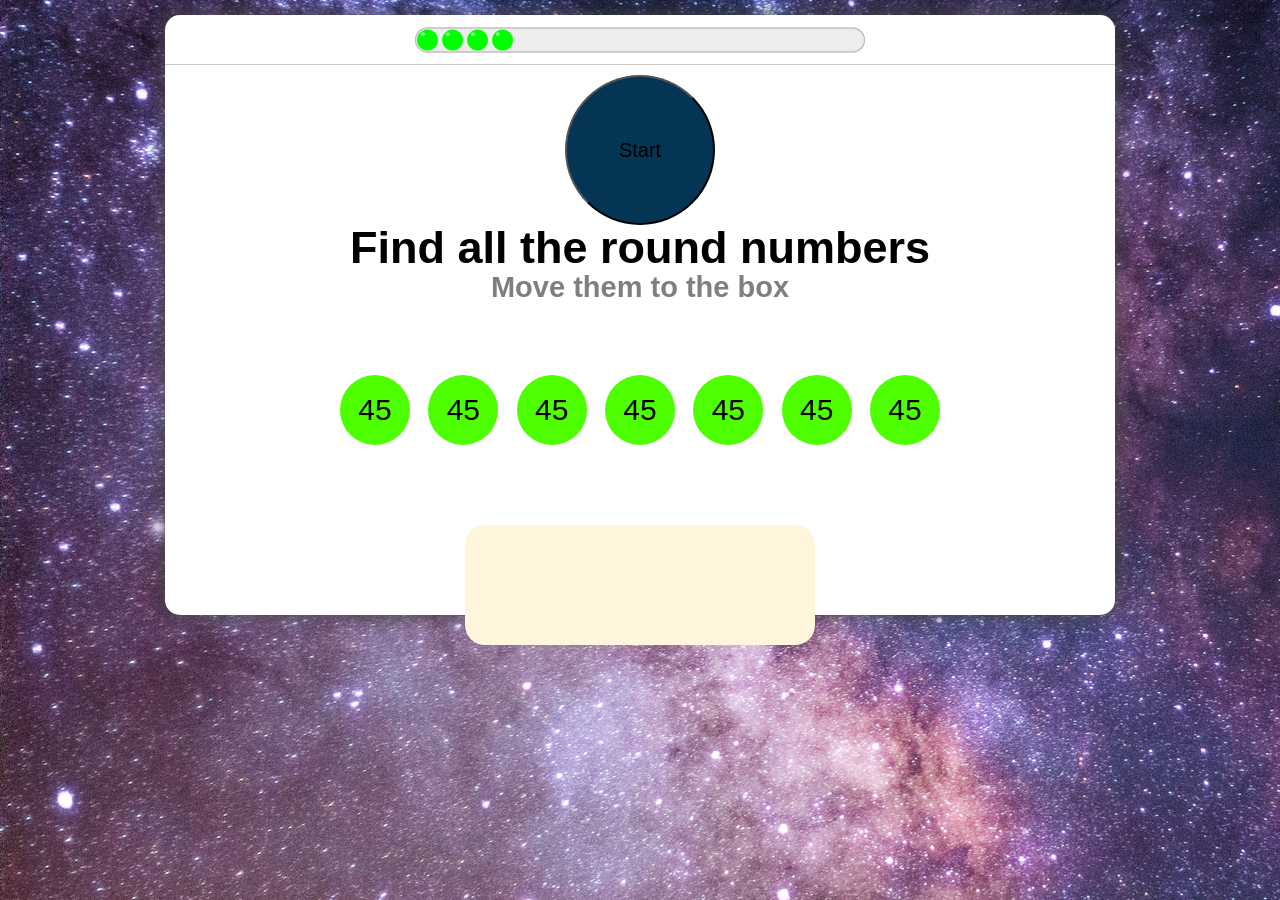
<file: index.html>
<!DOCTYPE html>
<html lang="en">
<head>
    <meta charset="UTF-8">
    <meta name="viewport" content="width=device-width, initial-scale=1.0">
    <link href="https://fonts.googleapis.com/css2?family=Lato:wght@300&display=swap" rel="stylesheet">
    <link rel="stylesheet" href="style.css">
    <title>Document</title>
</head>
<body>
    <div id="game-screen">
        <div id="nav-bar">
            <div id="score-bar">
                <div class="score-ball-wrapper f-left">
                    <img src="./img/score-ball.png">
                </div>
                <div class="score-ball-wrapper f-left">
                    <img src="./img/score-ball.png">
                </div>
                <div class="score-ball-wrapper f-left">
                    <img src="./img/score-ball.png">
                </div>
                <div class="score-ball-wrapper f-left">
                    <img src="./img/score-ball.png">
                </div>
            </div>
        </div>
        <div id="play-screen">
            <button id = "start-btn">Start</button>
            <h1>Find all the round numbers</h1>
            <h2>Move them to the box</h2>
            <div id="numbers-row">
                <div class="number-wrapper">
                    <span id="number-1" class="number" draggable="true">45</span>
                </div>
                <div class="number-wrapper">
                    <span id="number-2" class="number" draggable="true">45</span>
                </div>   
                <div class="number-wrapper">
                    <span id="number-3" class="number" draggable="true">45</span>
                </div>   
                <div class="number-wrapper">
                    <span id="number-4" class="number" draggable="true">45</span>
                </div>   
                <div class="number-wrapper">
                    <span id="number-5" class="number" draggable="true">45</span>
                </div>   
                <div class="number-wrapper">
                    <span id="number-6" class="number" draggable="true">45</span>
                </div>   
                <div class="number-wrapper">
                    <span id="number-7" class="number" draggable="true">45</span>
                </div>                 
            </div>
            <div id="plate">
                <div id="plate-wrapper">
                    <div class="number-slot" id="number-slot-1"></div>
                    <div class="number-slot" id="number-slot-2"></div>
                    <div class="number-slot" id="number-slot-3"></div>
                </div>
            </div>
        </div>
    </div>
    <script src="./game.js"></script>
</body>
</html>
</file>
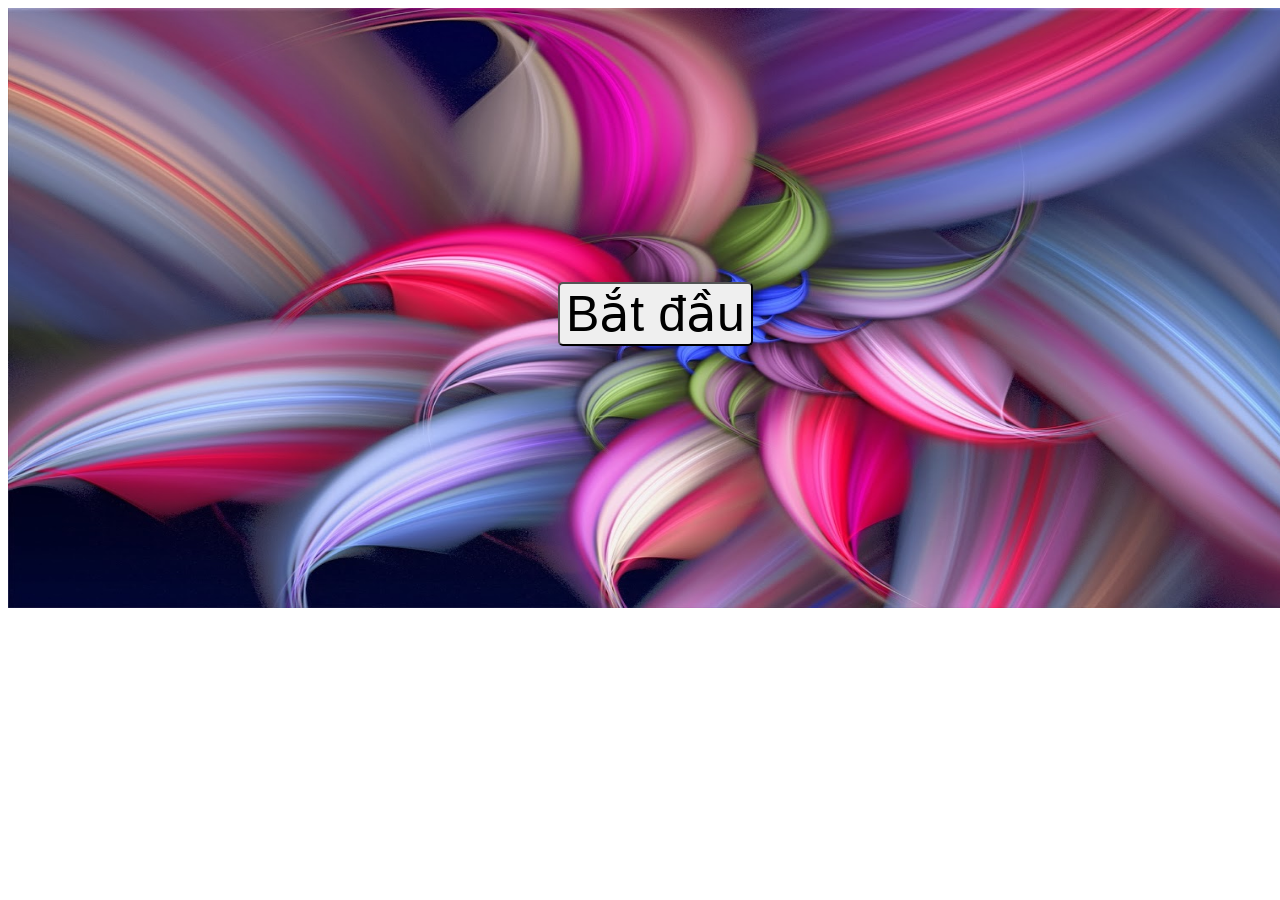
<file: index_game3.html>
<!DOCTYPE html>
<html lang="en">
<head>
    <meta charset="UTF-8">
    <meta name="viewport" content="width=device-width, initial-scale=1.0">
    <title>Document</title>
    <link rel="stylesheet" href="style_game3.css" type="text/css">
</head>
<body id="body">
    
<div id="start-scr">
    <img id="start-img" src="images_game_3/startingScr.jpg" width="1350" height="600">
    <button id="start-btn"> Bắt đầu </button>
</div>

<div id="play-scr">
    <div id="toolbar">
        <button id="back-btn-1">Quay lại</button>
        <img id="score-bar" src="images_game_3/bar_fix.png" width="500" height="50">
        <img id="score-ball-1" class="score-ball" src="images_game_3/score-ball.png" width="50" height="50">
        <img id="score-ball-2" class="score-ball" src="images_game_3/score-ball.png" width="50" height="50">
        <img id="score-ball-3" class="score-ball" src="images_game_3/score-ball.png" width="50" height="50">
        <img id="score-ball-4" class="score-ball" src="images_game_3/score-ball.png" width="50" height="50">
        <button id="language">Tiếng Việt</button>
    </div>

    <div id="instruct"> 
        <button id="music-btn" ><img src="images_game_3/micro.png" width="50" height="50"> </button>
        <h1 id="h1">Hãy viết 1 số tròn chục và 1 số có 1 chữ số</h1>
    </div>

    <div id="main">
        <ul>
            <li><h2 class="math" id="number"> x </h2></li>
            <li><h2 class="math"> = </h2></li>
            <li><input  class="blank" id="blank-1" type="text" name="blank-1" size="35" maxlength="2"></li>
            <li><h2 class="math"> + </h2></li>
            <li><input class="blank" id="blank-2" type="text" name="blank-2" size="35" maxlength="1"></li>
            <br>
            <br>
           
            <li><img src="images_game_3/character.png" width="120" height="150"></li>
        </ul>
        
    </div>
 
    <div>
        <img id="chat-border" src="images_game_3/chatBorder2.png" width="150" height="80">
        <h2 id="inform"> Hãy điền số <br>vào chỗ trống </h2>
    </div>

    <div> 
        <button id="check-btn"> Kiểm tra </button>
    </div>
    
</div>

<div id="ending-scr"> 
    <button id="back-btn-2" href="#" > Quay lại</button>
    <h2 id="ending-text"></h2>
</div>

    <script type="text/javascript" src="script_game3.js"></script>
</body>
</html>
</file>
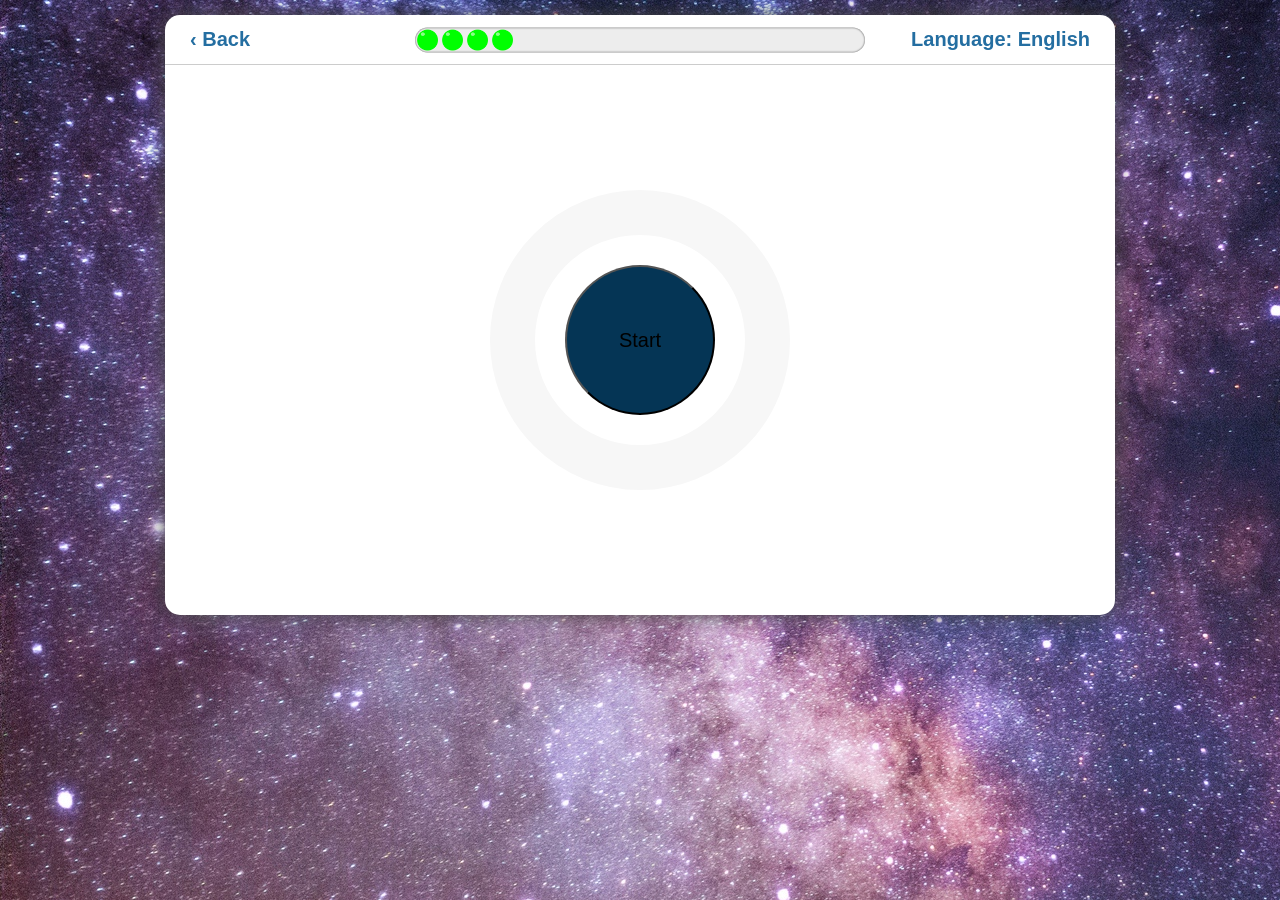
<file: index_game_1.html>
<!DOCTYPE html>
<html lang="en">
<head>
    <meta charset="UTF-8">
    <meta name="viewport" content="width=device-width, initial-scale=1.0">
    <link href="https://fonts.googleapis.com/css2?family=Lato:wght@300&display=swap" rel="stylesheet">
    <link rel="stylesheet" href="style.css">
    <title>Document</title>
</head>
<body>
    <div id="game-screen">
        <div id="nav-bar">
            <a href="#" id="back-btn">&lsaquo; Back</a>
            <div id="score-bar">
                <div class="score-ball-wrapper">
                    <img src="./img/score-ball.png">
                </div>
                <div class="score-ball-wrapper">
                    <img src="./img/score-ball.png">
                </div>
                <div class="score-ball-wrapper">
                    <img src="./img/score-ball.png">
                </div>
                <div class="score-ball-wrapper">
                    <img src="./img/score-ball.png">
                </div>
            </div>
            <a href="#" id="language-btn">Language: English</a>
        </div>
        <div id="play-screen">
            <div id="start-btn-wrapper">
                <button id = "start-btn">Start</button>
            </div>
        </div>
    </div>
    <script src="./game_1.js"></script>
</body>
</html>
</file>
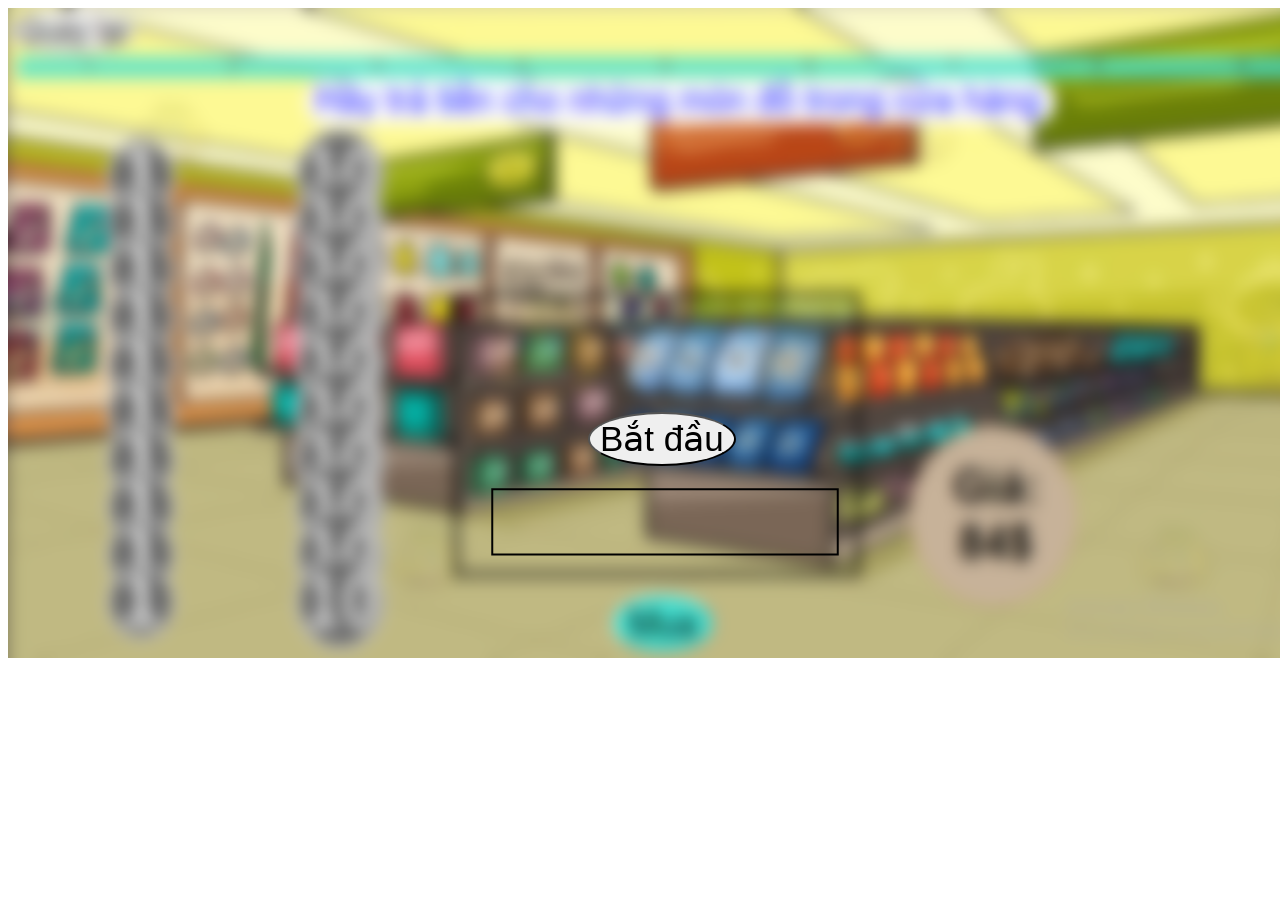
<file: Game_2/index_game_2.html>
<!DOCTYPE html>
<html lang="en">
<head>
    <meta charset="UTF-8">
    <meta name="viewport" content="width=device-width, initial-scale=1.0">
    <title>Document</title>
    <link rel="stylesheet" type="text/css" href="style_game_2.css">
</head>
<body id="body">

<div id="start-scr">
    <img id="start-img" src="images_game_2/start-backgr.png">
    <button id="start-btn"> Bắt đầu </button>
    <div id="loading-bar" ></div>
</div>



<div id="play-scr">

    <div id="tool-bar">
        <button id="back-btn" href="#"> Quay lại</button>
    </div>

    <div id="point-bar">
        <ul>
            <li class="point-section" id="point-section-1">1</li>
            <li class="point-section" id="point-section-2">2</li>
            <li class="point-section" id="point-section-3">3</li>
            <li class="point-section" id="point-section-4">4</li>
            <li class="point-section" id="point-section-5">5</li>
            <li class="point-section" id="point-section-6">6</li>
            <li class="point-section" id="point-section-7">7</li>
            <li class="point-section" id="point-section-8">8</li>
            <li class="point-section" id="point-section-9">9</li>
        </ul>
    </div>

    <div id="instruct"> 
        
        Hãy trả tiền cho những món đồ trong cửa hàng 
    </div>

    <div id="one-coin-col" ondrop="dropInOneDiv(event)" ondragover="allowDrop(event)">
        <img src="images_game_2/one-coin.png" draggable="true" ondragstart="drag(event)" class="one-coin" id="one-coin-1" width="70" height="70">
        <img src="images_game_2/one-coin.png" draggable="true" ondragstart="drag(event)" class="one-coin" id="one-coin-2" width="70" height="70">
        <img src="images_game_2/one-coin.png" draggable="true" ondragstart="drag(event)" class="one-coin" id="one-coin-3" width="70" height="70">
        <img src="images_game_2/one-coin.png" draggable="true" ondragstart="drag(event)" class="one-coin" id="one-coin-4" width="70" height="70">
        <img src="images_game_2/one-coin.png" draggable="true" ondragstart="drag(event)" class="one-coin" id="one-coin-5" width="70" height="70">
        <img src="images_game_2/one-coin.png" draggable="true" ondragstart="drag(event)" class="one-coin" id="one-coin-6" width="70" height="70">
        <img src="images_game_2/one-coin.png" draggable="true" ondragstart="drag(event)" class="one-coin" id="one-coin-7" width="70" height="70">
        <img src="images_game_2/one-coin.png" draggable="true" ondragstart="drag(event)" class="one-coin" id="one-coin-8" width="70" height="70">
        <img src="images_game_2/one-coin.png" draggable="true" ondragstart="drag(event)" class="one-coin" id="one-coin-9" width="70" height="70">
    </div>
    <div id="ten-coin-col" ondrop="dropInTenDiv(event)" ondragover="allowDrop(event)">
        <img src="images_game_2/ten-coin.png" draggable="true" ondragstart="drag(event)" class="ten-coin" id="ten-coin-1" width="90" height="90">
        <img src="images_game_2/ten-coin.png" draggable="true" ondragstart="drag(event)" class="ten-coin" id="ten-coin-2" width="90" height="90">
        <img src="images_game_2/ten-coin.png" draggable="true" ondragstart="drag(event)" class="ten-coin" id="ten-coin-3" width="90" height="90">
        <img src="images_game_2/ten-coin.png" draggable="true" ondragstart="drag(event)" class="ten-coin" id="ten-coin-4" width="90" height="90">
        <img src="images_game_2/ten-coin.png" draggable="true" ondragstart="drag(event)" class="ten-coin" id="ten-coin-5" width="90" height="90">
        <img src="images_game_2/ten-coin.png" draggable="true" ondragstart="drag(event)" class="ten-coin" id="ten-coin-6" width="90" height="90">
        <img src="images_game_2/ten-coin.png" draggable="true" ondragstart="drag(event)" class="ten-coin" id="ten-coin-7" width="90" height="90">
        <img src="images_game_2/ten-coin.png" draggable="true" ondragstart="drag(event)" class="ten-coin" id="ten-coin-8" width="90" height="90">
        <img src="images_game_2/ten-coin.png" draggable="true" ondragstart="drag(event)" class="ten-coin" id="ten-coin-9" width="90" height="90">
    </div>
      
    <div id="tray" ondrop="dropInTray(event)" ondragover="allowDrop(event)"></div>
    <button id="buy-btn"> Mua </button>

    <div>
        <h1  id="price"> Giá : </h1>
    </div>

</div>     

<div id="ending-scr">
    <img id="ending-img" src="images_game_2/start-backgr.png">
    <button id="back-btn-2" href="#"> Quay lại</button>
    <h1 id="ending-message"> </h1>
</div>

<script type="text/javascript" src="script_game_2.js"></script>
</body>
</html>
</file>
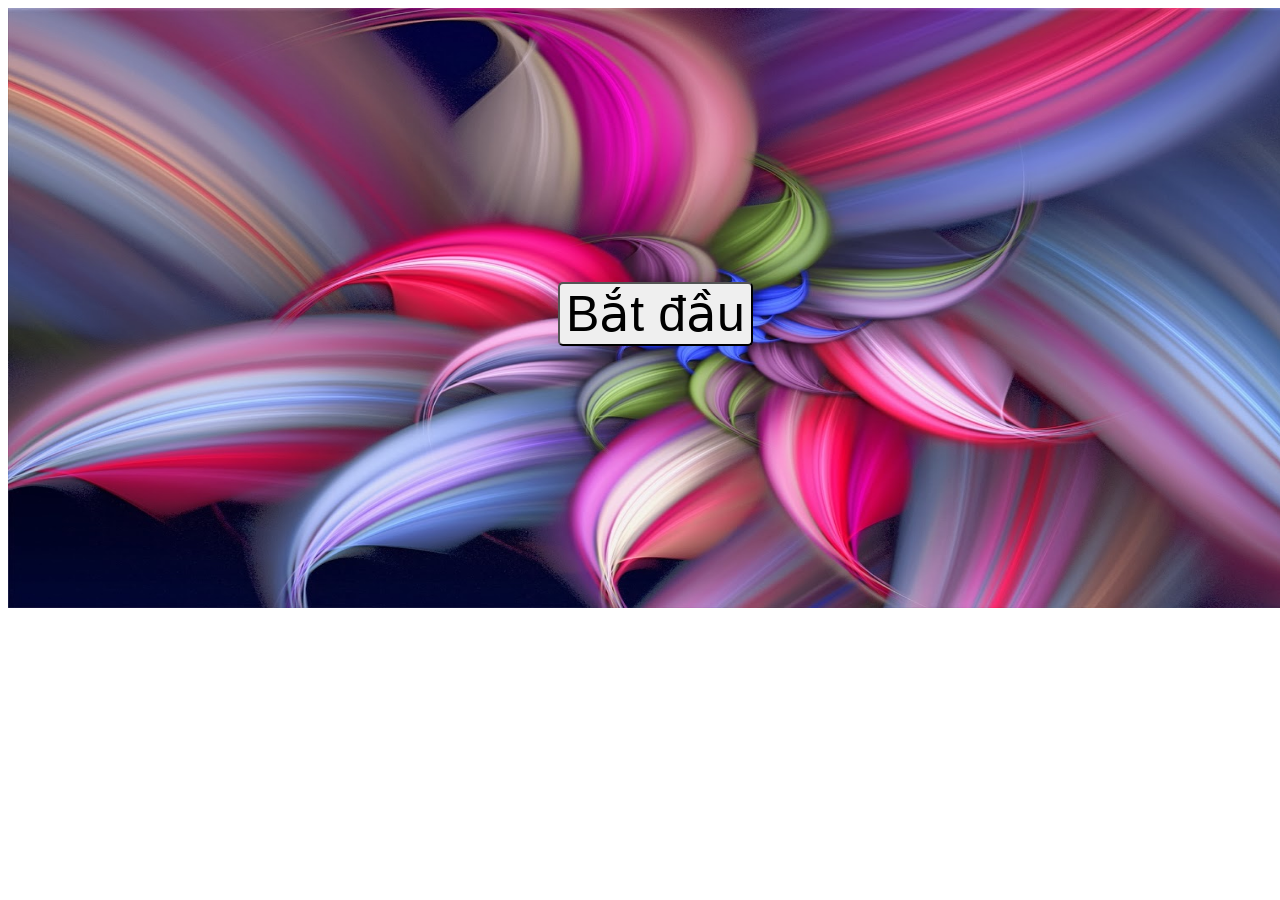
<file: Game_3/index_game_3.html>
<!DOCTYPE html>
<html lang="en">
<head>
    <meta charset="UTF-8">
    <meta name="viewport" content="width=device-width, initial-scale=1.0">
    <title>Document</title>
    <link rel="stylesheet" href="style_game_3.css" type="text/css">
</head>
<body id="body">
    
<div id="start-scr">
    <img id="start-img" src="images_game_3/startingScr.jpg" width="1350" height="600">
    <button id="start-btn"> Bắt đầu </button>
</div>

<div id="play-scr">
    <div id="toolbar">
        <button id="back-btn-1">Quay lại</button>
        <img id="score-bar" src="images_game_3/bar_fix.png" width="500" height="50">
        <img id="score-ball-1" class="score-ball" src="images_game_3/score-ball.png" width="50" height="50">
        <img id="score-ball-2" class="score-ball" src="images_game_3/score-ball.png" width="50" height="50">
        <img id="score-ball-3" class="score-ball" src="images_game_3/score-ball.png" width="50" height="50">
        <img id="score-ball-4" class="score-ball" src="images_game_3/score-ball.png" width="50" height="50">
        <button id="language">Tiếng Việt</button>
    </div>

    <div id="instruct"> 
        <button id="music-btn" ><img src="images_game_3/micro.png" width="50" height="50"> </button>
        <h1 id="h1">Hãy viết 1 số tròn chục và 1 số có 1 chữ số</h1>
    </div>

    <div id="main">
        <ul>
            <li><h2 class="math" id="number"> x </h2></li>
            <li><h2 class="math"> = </h2></li>
            <li><input  class="blank" id="blank-1" type="text" name="blank-1" size="35" maxlength="2"></li>
            <li><h2 class="math"> + </h2></li>
            <li><input class="blank" id="blank-2" type="text" name="blank-2" size="35" maxlength="1"></li>
            <br>
            <br>
           
            <li><img src="images_game_3/character.png" width="120" height="150"></li>
        </ul>
        
    </div>
 
    <div>
        <img id="chat-border" src="images_game_3/chatBorder2.png" width="150" height="80">
        <h2 id="inform"> Hãy điền số <br>vào chỗ trống </h2>
    </div>

    <div> 
        <button id="check-btn"> Kiểm tra </button>
    </div>
    
</div>

<div id="ending-scr"> 
    <button id="back-btn-2" href="#" > Quay lại</button>
    <h2 id="ending-text"></h2>
</div>

    <script type="text/javascript" src="script_game_3.js"></script>
</body>
</html>
</file>
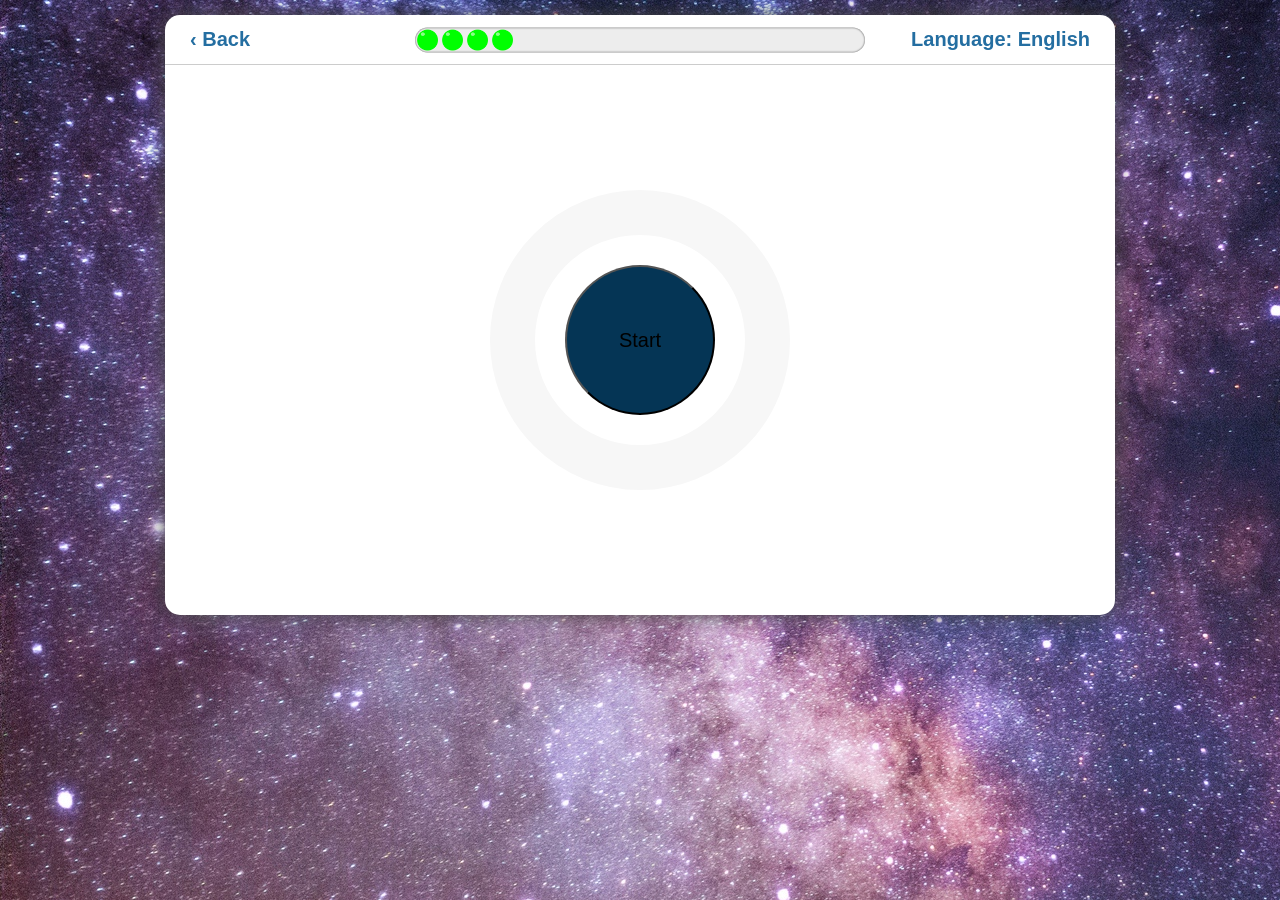
<file: UI/index_game_1.html>
<!DOCTYPE html>
<html lang="en">
<head>
    <meta charset="UTF-8">
    <meta name="viewport" content="width=device-width, initial-scale=1.0">
    <link href="https://fonts.googleapis.com/css2?family=Lato:wght@300&display=swap" rel="stylesheet">
    <link rel="stylesheet" href="style_game_1.css">
    <title>Document</title>
</head>
<body>
    <div id="game-screen">
        <div id="nav-bar">
            <a href="index_menu.html" id="back-btn">&lsaquo; Back</a>
            <div id="score-bar">
                <div class="score-ball-wrapper">
                    <img src="./images_game_1/score-ball.png">
                </div>
                <div class="score-ball-wrapper">
                    <img src="./images_game_1/score-ball.png">
                </div>
                <div class="score-ball-wrapper">
                    <img src="./images_game_1/score-ball.png">
                </div>
                <div class="score-ball-wrapper">
                    <img src="./images_game_1/score-ball.png">
                </div>
            </div>
            <a href="#" id="language-btn">Language: English</a>
        </div>
        <div id="play-screen">
            <div id="start-btn-wrapper">
                <button id = "start-btn">Start</button>
            </div>
        </div>
    </div>
    <script src="./script_game_1.js"></script>
</body>
</html>
</file>
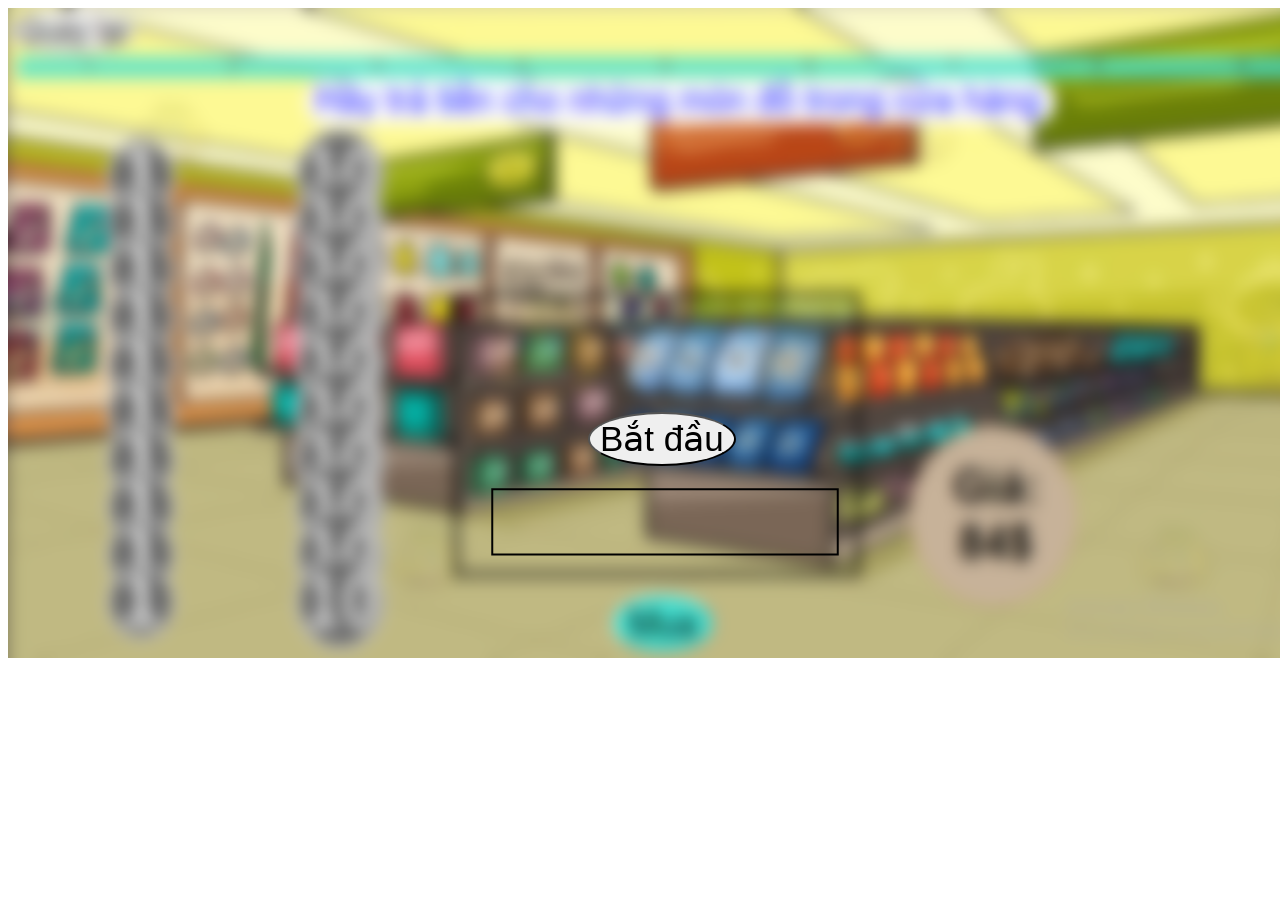
<file: UI/index_game_2.html>
<!DOCTYPE html>
<html lang="en">
<head>
    <meta charset="UTF-8">
    <meta name="viewport" content="width=device-width, initial-scale=1.0">
    <title>Document</title>
    <link rel="stylesheet" type="text/css" href="style_game_2.css">
</head>
<body id="body">

<div id="start-scr">
    <img id="start-img" src="images_game_2/start-backgr.png">
    <button id="start-btn"> Bắt đầu </button>
    <div id="loading-bar" ></div>
</div>



<div id="play-scr">

    <div id="tool-bar">
        <a href="index_menu.html"><button id="back-btn"> Quay lại</button></a>
    </div>

    <div id="point-bar">
        <ul>
            <li class="point-section" id="point-section-1">1</li>
            <li class="point-section" id="point-section-2">2</li>
            <li class="point-section" id="point-section-3">3</li>
            <li class="point-section" id="point-section-4">4</li>
            <li class="point-section" id="point-section-5">5</li>
            <li class="point-section" id="point-section-6">6</li>
            <li class="point-section" id="point-section-7">7</li>
            <li class="point-section" id="point-section-8">8</li>
            <li class="point-section" id="point-section-9">9</li>
        </ul>
    </div>

    <div id="instruct"> 
        
        Hãy trả tiền cho những món đồ trong cửa hàng 
    </div>

    <div id="one-coin-col" ondrop="dropInOneDiv(event)" ondragover="allowDrop(event)">
        <img src="images_game_2/one-coin.png" draggable="true" ondragstart="drag(event)" class="one-coin" id="one-coin-1" width="70" height="70">
        <img src="images_game_2/one-coin.png" draggable="true" ondragstart="drag(event)" class="one-coin" id="one-coin-2" width="70" height="70">
        <img src="images_game_2/one-coin.png" draggable="true" ondragstart="drag(event)" class="one-coin" id="one-coin-3" width="70" height="70">
        <img src="images_game_2/one-coin.png" draggable="true" ondragstart="drag(event)" class="one-coin" id="one-coin-4" width="70" height="70">
        <img src="images_game_2/one-coin.png" draggable="true" ondragstart="drag(event)" class="one-coin" id="one-coin-5" width="70" height="70">
        <img src="images_game_2/one-coin.png" draggable="true" ondragstart="drag(event)" class="one-coin" id="one-coin-6" width="70" height="70">
        <img src="images_game_2/one-coin.png" draggable="true" ondragstart="drag(event)" class="one-coin" id="one-coin-7" width="70" height="70">
        <img src="images_game_2/one-coin.png" draggable="true" ondragstart="drag(event)" class="one-coin" id="one-coin-8" width="70" height="70">
        <img src="images_game_2/one-coin.png" draggable="true" ondragstart="drag(event)" class="one-coin" id="one-coin-9" width="70" height="70">
    </div>
    <div id="ten-coin-col" ondrop="dropInTenDiv(event)" ondragover="allowDrop(event)">
        <img src="images_game_2/ten-coin.png" draggable="true" ondragstart="drag(event)" class="ten-coin" id="ten-coin-1" width="90" height="90">
        <img src="images_game_2/ten-coin.png" draggable="true" ondragstart="drag(event)" class="ten-coin" id="ten-coin-2" width="90" height="90">
        <img src="images_game_2/ten-coin.png" draggable="true" ondragstart="drag(event)" class="ten-coin" id="ten-coin-3" width="90" height="90">
        <img src="images_game_2/ten-coin.png" draggable="true" ondragstart="drag(event)" class="ten-coin" id="ten-coin-4" width="90" height="90">
        <img src="images_game_2/ten-coin.png" draggable="true" ondragstart="drag(event)" class="ten-coin" id="ten-coin-5" width="90" height="90">
        <img src="images_game_2/ten-coin.png" draggable="true" ondragstart="drag(event)" class="ten-coin" id="ten-coin-6" width="90" height="90">
        <img src="images_game_2/ten-coin.png" draggable="true" ondragstart="drag(event)" class="ten-coin" id="ten-coin-7" width="90" height="90">
        <img src="images_game_2/ten-coin.png" draggable="true" ondragstart="drag(event)" class="ten-coin" id="ten-coin-8" width="90" height="90">
        <img src="images_game_2/ten-coin.png" draggable="true" ondragstart="drag(event)" class="ten-coin" id="ten-coin-9" width="90" height="90">
    </div>
      
    <div id="tray" ondrop="dropInTray(event)" ondragover="allowDrop(event)"></div>
    <button id="buy-btn"> Mua </button>

    <div>
        <h1  id="price"> Giá : </h1>
    </div>

</div>     

<div id="ending-scr">
    <img id="ending-img" src="images_game_2/start-backgr.png">
    <a href="index_menu.html"><button id="back-btn-2"> Quay lại</button></a>
    <h1 id="ending-message"> </h1>
</div>

<script type="text/javascript" src="script_game_2.js"></script>
</body>
</html>
</file>
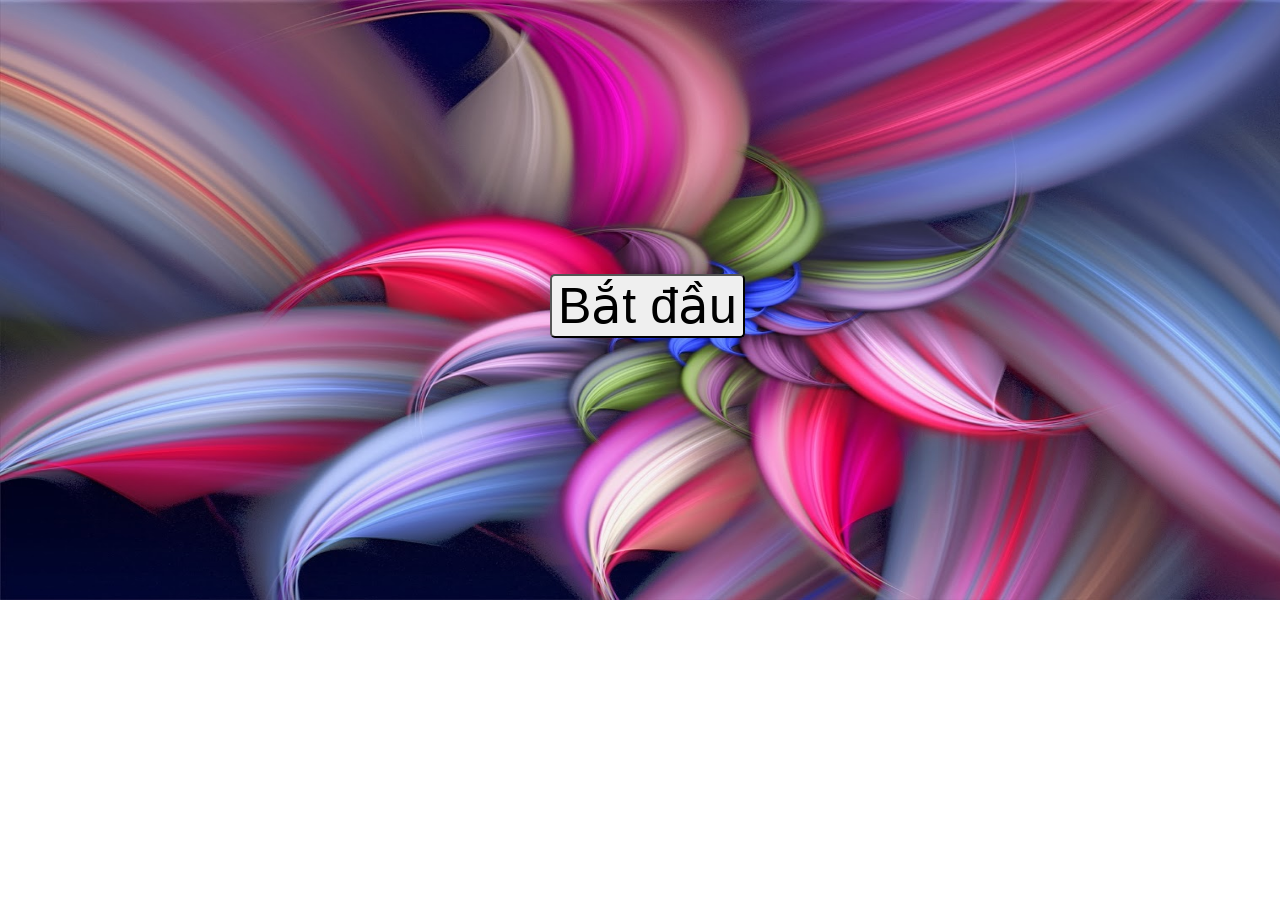
<file: UI/index_game_3.html>
<!DOCTYPE html>
<html lang="en">
<head>
    <meta charset="UTF-8">
    <meta name="viewport" content="width=device-width, initial-scale=1.0">
    <title>Document</title>
    <link rel="stylesheet" href="style_game_3.css" type="text/css">
</head>
<body id="body">
    
<div id="start-scr">
    <img id="start-img" src="images_game_3/startingScr.jpg" width="1350" height="600">
    <button id="start-btn"> Bắt đầu </button>
</div>

<div id="play-scr">
    <div id="toolbar">
        <a href="index_menu.html"><button id="back-btn-1">Quay lại</button></a>
        <img id="score-bar" src="images_game_3/bar_fix.png" width="500" height="50">
        <img id="score-ball-1" class="score-ball" src="images_game_3/score-ball.png" width="50" height="50">
        <img id="score-ball-2" class="score-ball" src="images_game_3/score-ball.png" width="50" height="50">
        <img id="score-ball-3" class="score-ball" src="images_game_3/score-ball.png" width="50" height="50">
        <img id="score-ball-4" class="score-ball" src="images_game_3/score-ball.png" width="50" height="50">
        <button id="language">Tiếng Việt</button>
    </div>

    <div id="instruct"> 
        <button id="music-btn" ><img src="images_game_3/micro.png" width="50" height="50"> </button>
        <h1 id="h1">Hãy viết 1 số tròn chục và 1 số có 1 chữ số</h1>
    </div>

    <div id="main">
        <ul>
            <li><h2 class="math" id="number"> x </h2></li>
            <li><h2 class="math"> = </h2></li>
            <li><input  class="blank" id="blank-1" type="text" name="blank-1" size="35" maxlength="2"></li>
            <li><h2 class="math"> + </h2></li>
            <li><input class="blank" id="blank-2" type="text" name="blank-2" size="35" maxlength="1"></li>
            <br>
            <br>
           
            <li><img src="images_game_3/character.png" width="120" height="150"></li>
        </ul>
        
    </div>
 
    <div>
        <img id="chat-border" src="images_game_3/chatBorder2.png" width="150" height="80">
        <h2 id="inform"> Hãy điền số <br>vào chỗ trống </h2>
    </div>

    <div> 
        <button id="check-btn"> Kiểm tra </button>
    </div>
    
</div>

<div id="ending-scr"> 
    <a href="index_menu.html"><button id="back-btn-2"> Quay lại</button></a>
    <h2 id="ending-text"></h2>
</div>

<script type="text/javascript" src="script_game_3.js"></script>
</body>
</html>
</file>
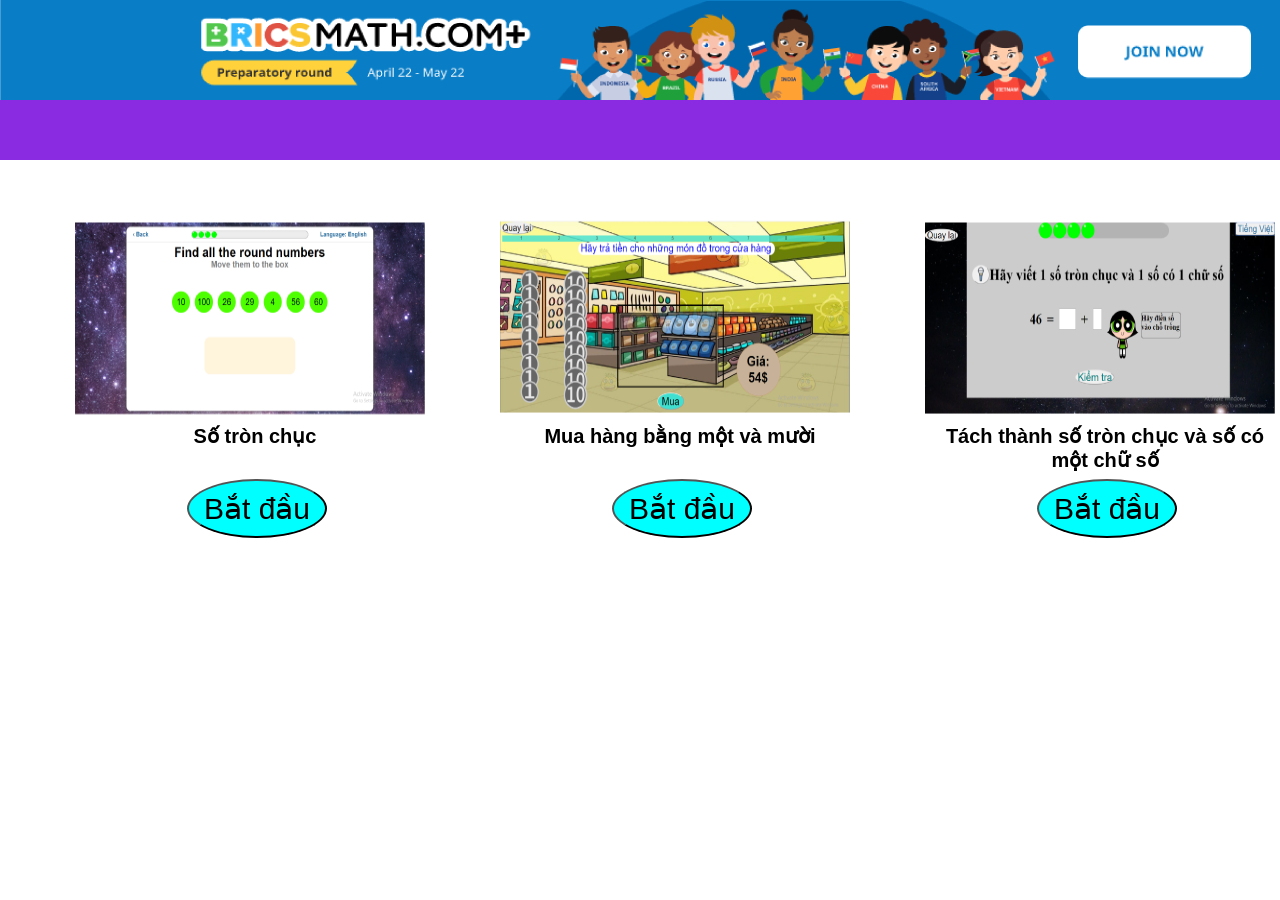
<file: UI/index_menu.html>
<!DOCTYPE html>
<html lang="en">
<head>
  <meta charset="UTF-8">
  <meta name="viewport" content="width=device-width, initial-scale=1.0">
  <link rel="stylesheet" href="style_menu.css">
</head>
<body id="body">
    <div id="heading"></div>

    <div id="menu-bar">
      
    </div>

    <div id="game-wrapper">
      <div id="game-1" class="game">
        <img src="images_menu/game-1.png" width="350" height="240">
        <h1 class="instruct">Số tròn chục</h1>
        <a href="index_game_1.html"><button id="game-1-start-btn" class="start-btn">Bắt đầu</button></a>
      </div>
        
      <div id="game-1" class="game">
        <img src="images_menu/game-2.png" width="350" height="240">
        <h1  class="instruct">Mua hàng bằng một và mười</h1>
        <a href="index_game_2.html"><button id="game-2-start-btn" class="start-btn">Bắt đầu</button></a>
      </div>

      <div id="game-1" class="game">
        <img src="images_menu/game-3.png" width="350" height="240">
        <h1 class="instruct">Tách thành số tròn chục và số có một chữ số</h1>
        <a href="index_game_3.html"><button id="game-3-start-btn" class="start-btn">Bắt đầu</button></a>
      </div>
    </div>


</body>
</html>
</file>
<file: style.css>
* {
    margin: 0;
    padding: 0;
    box-sizing: border-box;
}

body {
    background-image: url('./img/bg.jpg');
    font-family: sans-serif;
    text-align: center;
}

h1 {
    font-size: 45px;
    line-height: 45px;
}

h2 {
    font-size: 29px;
    color: #7f7f7f;
    line-height: 35px;
}

a {
    display: block;
    color: #246EA1;
    font-weight: 700;
    padding: 13px 25px;
    font-size: 20px;
    text-decoration: none;
}

#back-btn {  
    float: left;
}

#back-btn:hover {
    color: #659fc7;
}

#language-btn {
    float:right;
}

#game-screen {
    width: 950px;
    height: 600px;
    background-color: white;
    margin: 15px auto;
    border-radius: 15px;
    box-shadow: 0 0 20px #444;
    position: relative;
}

#nav-bar {
    border-bottom: 1px solid #ccc;
    height: 50px;
    position: relative;
}

#score-bar {
    width: 450px;
    height: 25px;
    border-radius: 40px;
    background-color: #ededed;
    position: absolute;
    top: 50%;
    left: 50%;
    transform: translate(-50%, -50%);
    box-shadow: 0 0 2px #444 inset;
}

#block-div {
    position: absolute;
    top: 0;
    left: 0;
    width: 100%;
    height: 100%;
    z-index: 999;
}

#start-btn-wrapper {
    position: absolute;
    top: 50%;
    left: 50%;
    transform: translate(-50%, -50%);
    width: 300px;
    height: 300px;
    border-radius: 50%;
    border: 45px solid #f7f7f7;
    display: grid;
    transition: all .5s;
}

#start-btn-wrapper:hover {
    width: 350px;
    height: 350px;
}

#start-btn {
    margin: auto;
    font-size: 20px;
    width: 150px;
    height: 150px;
    border-radius: 50%;
    background-color: #053555;
}

#start-btn-wrapper:hover #start-btn {
    background-color: #246EA1;
}

.score-ball-wrapper {
    display: flex;
    justify-content: center;
    align-items: center;
    width: 25px;
    height: 25px;
    float: left;
    transition: all 0.5s;
}

.score-ball-wrapper img{
    width: 21px;
    height: 21px;
}

.score-ball-right {
    transform: translateX(350px);
}

#play-screen {
    height: 550px;
    border-radius: 15px;
    width: 100%;
    padding: 10px;
    position: relative;
}

#numbers-row {
    height: 80px;
    width: 600px;
    margin: 70px auto;
    display: flex;
    justify-content: space-between;
}

.number-wrapper {
    height: 70px;
    width: 70px;
}

.number {
    font-size: 30px;
    height: 100%;
    width: 100%;
    line-height: 70px;
    background-color: #4dff00;
    border-radius: 50%;
    display: block;
    transform: translate(0, 0);
    transition: box-shadow .5s;
}

#plate {
    background-color: #FFF4DC;
    width: 350px;
    height: 120px;
    border-radius: 20px;
    margin: 0 auto;
    display: grid;
}

#plate-wrapper {
    width: 270px;
    height: 70px;
    display: flex;
    justify-content: space-between;
    margin: auto;
}

.number-slot {
    height: 70px;
    width: 70px;
}
</file>
<file: style_game3.css>
#toolbar{
    height: 100px;
}
#score-bar{
    margin-left: 150px;

}
#score-ball-1{
    margin-left: -500px;
    
}
.score-ball{
    position:relative;
    transition: all .5s;
}
#language{
    float: right;
    font-size: 30px;
}
#instruct{
    height: 80px;
    font-size: 25px;
    margin-right: -180px;

}
#back-btn-1{

    color: black;
    font-size: 30px;
    border-radius: 50%;
    margin-right: 150px;
    
}


#back-btn-1:hover {
    color: crimson;
}

#language {
    color: #246EA1;
    border-radius: 10%;
}
.blank{
    width: 60px;
    height: 60px;
    margin-top: 30px;
    font-size: 45px;
}
#music-btn{
    float: left;
    margin-left: 180px;
    border-radius: 50%;
}
#blank-2{
    width: 30px;
}
#main{
    margin-left: 350px;
   
}
li{
    list-style-type: none;
    float: left;
    margin: 10px;
}
.math{
    font-size: 45px;
}
#check-btn{
   margin-top: 100px;
    margin-left: -250px;
    border-radius: 100%;
    font-size: 35px;
    color: teal;
    padding: 5px 5px 5px 5x;
}
#check-btn:hover {
    color: blue;
}
#start-btn{
    font-size: 50px;
    
    border-radius: 5px;
    margin-left: 550px;
}
#start-img{
    margin-bottom: -330px;
}
#play-scr{
    display: none;
    background-image: url(images_game_3/backgr.png) ;
    height: 750px;
}
#inform{
   margin-top :-80px;
   font-size: 25px;
   margin-right: -20px;
}
#ending-scr{
    display: none;
    width: 1350px;
    height: 700px;
    background-image: url(images_game_3/ending_backgr.png);
    
}
#ending-text{
    margin-top: 200px;
    font-size: 60px;
    margin-left: 300px;
    color: blue;
}
#back-btn-2{
    border-radius: 50%;
    font-size: 30px;
    border-color: rebeccapurple
}
#back-btn-2:hover{
    color: red;
}
</file>
<file: Game_2/style_game_2.css>
#body{
    font-family: sans-serif;
}
#play-scr{
    width: 1340px;
    height: 635px;
    text-align: center;
    background: url("images_game_2/backgr.png") ;
    background-size: 1340px 720px;
    display: none ;
}
#loading-bar{
    background-color: black;
    width:50px;
    height:50px;
    position:relative;
    animation-name: move;
    animation-duration:3.3s;
    display: none;
}
@keyframes move{
    0%   {top: 0px; background: black; width: 76px; left: 493px;}
    25%   {top: 0px; background: black; width: 160px; left: 493px;}
    75%   {top: 0px; background: black; width: 245px; left: 493px;}
    100% {top: 0px; background: black; width: 335px; left: 493px;}
}
#start-img{
    margin-bottom: -250px;
}
#start-btn{
    border-radius: 50%;
    padding-left: 10px;
    padding-right: 10px;
    padding-top: 5px;
    padding-bottom: 5px;
    font-size: 35px;
    margin-left: 580px;
    margin-bottom: 30px;
}
#start-btn:hover{
    color: mediumblue;
    background-color: palegreen;
}
li{
    list-style-type: none;
}
#tool-bar{
    height: 60px;
}
#back-btn{
    margin-top: 2px;
    margin-left: -1210px;
    font-size: 30px;
    border-radius: 50%;
}
#language{
    float: right;
    font-size: 25px;
}
#point-bar li{
    float: left;
}
#point-bar{
    margin-top: -30px;
    margin-left: -30px;
    margin-bottom: 10px;
}
.point-section{
    width: 145px;
    height: 20px;
    background-color: turquoise;
    opacity: 0.8;
}

#instruct{
    height: 50px;
    font-size: 35px;
    margin-right: -10px;
    margin-bottom: 10px;
    color: blue;
}
#one-coin-col {
    margin-top: 50px;
    float: left;
    width: 70px;
    height: 430px;
    margin-left: 80px;
    margin-right: 50px;
}
.one-coin{
    margin-bottom: -30px;
}
.one-coin:hover{
    cursor: pointer;
}
.ten-coin:hover{
    cursor: pointer;
}
#ten-coin-col {
    margin-top: 50px;
    float: left;
    width: 100px;
    height: 450px;
    margin-left: 40px;
    margin-right: 50px;
}
.ten-coin{
    margin-bottom: -50px;
}
#tray {
    border: 1px solid black;
    margin-top: 160px; 
    width: 400px;
    height: 255px;
    margin-left: 450px;
    border: 4px solid black;
    position: absolute;
    text-align: center;
    font-size: 55px;
}
#buy-btn{
    padding: 5px 15px 5px 15px;
    margin-top: 440px;
    margin-left: -420px;
    font-size: 35px;
    border-radius: 50%;
    cursor: pointer;
    background: turquoise;
}
#buy-btn:hover{
    color: red;
}
#price{
    margin-right: -250px;
    margin-top: -180px;
    font-size: 45px;
}
#ending-scr{
    display: none;
}
#ending-message{
    font-size: 45px;
    margin-left: 80px;
    margin-top: 250px;
}
#back-btn-2{
    font-size: 30px;
    border-radius: 50%;
    padding-left: 10px;
    padding-right: 10px;
    padding-bottom: 5px;
    padding-bottom: 5px;
}
#ending-img{
    margin-bottom: -640px;
}
</file>
<file: Game_3/style_game_3.css>
#toolbar{
    height: 100px;
}
#score-bar{
    margin-left: 150px;

}
#score-ball-1{
    margin-left: -500px;
    
}
.score-ball{
    position:relative;
    transition: all .5s;
}
#language{
    float: right;
    font-size: 30px;
}
#instruct{
    height: 80px;
    font-size: 25px;
    margin-right: -180px;

}
#back-btn-1{

    color: black;
    font-size: 30px;
    border-radius: 50%;
    margin-right: 150px;
    
}


#back-btn-1:hover {
    color: crimson;
}

#language {
    color: #246EA1;
    border-radius: 10%;
}
.blank{
    width: 60px;
    height: 60px;
    margin-top: 30px;
    font-size: 45px;
}
#music-btn{
    float: left;
    margin-left: 180px;
    border-radius: 50%;
}
#blank-2{
    width: 30px;
}
#main{
    margin-left: 350px;
   
}
li{
    list-style-type: none;
    float: left;
    margin: 10px;
}
.math{
    font-size: 45px;
}
#check-btn{
   margin-top: 100px;
    margin-left: -250px;
    border-radius: 100%;
    font-size: 35px;
    color: teal;
    padding: 5px 5px 5px 5x;
}
#check-btn:hover {
    color: blue;
}
#start-btn{
    font-size: 50px;
    
    border-radius: 5px;
    margin-left: 550px;
}
#start-img{
    margin-bottom: -330px;
}
#play-scr{
    display: none;
    background-image: url(images_game_3/backgr.png) ;
    height: 750px;
}
#inform{
   margin-top :-80px;
   font-size: 25px;
   margin-right: -20px;
}
#ending-scr{
    display: none;
    width: 1350px;
    height: 700px;
    background-image: url(images_game_3/ending_backgr.png);
    
}
#ending-text{
    margin-top: 200px;
    font-size: 60px;
    margin-left: 300px;
    color: blue;
}
#back-btn-2{
    border-radius: 50%;
    font-size: 30px;
    border-color: rebeccapurple
}
#back-btn-2:hover{
    color: red;
}
</file>
<file: UI/style_game_1.css>
* {
    margin: 0;
    padding: 0;
    box-sizing: border-box;
}

body {
    background-image: url('./images_game_1/bg.jpg');
    font-family: sans-serif;
    text-align: center;
}

h1 {
    font-size: 45px;
    line-height: 45px;
}

h2 {
    font-size: 29px;
    color: #7f7f7f;
    line-height: 35px;
}

a {
    display: block;
    color: #246EA1;
    font-weight: 700;
    padding: 13px 25px;
    font-size: 20px;
    text-decoration: none;
}

#back-btn {  
    float: left;
}

#back-btn:hover {
    color: #659fc7;
}

#language-btn {
    float:right;
}

#game-screen {
    width: 950px;
    height: 600px;
    background-color: white;
    margin: 15px auto;
    border-radius: 15px;
    box-shadow: 0 0 20px #444;
    position: relative;
}

#nav-bar {
    border-bottom: 1px solid #ccc;
    height: 50px;
    position: relative;
}

#score-bar {
    width: 450px;
    height: 25px;
    border-radius: 40px;
    background-color: #ededed;
    position: absolute;
    top: 50%;
    left: 50%;
    transform: translate(-50%, -50%);
    box-shadow: 0 0 2px #444 inset;
}

#block-div {
    position: absolute;
    top: 0;
    left: 0;
    width: 100%;
    height: 100%;
    z-index: 999;
}

#start-btn-wrapper {
    position: absolute;
    top: 50%;
    left: 50%;
    transform: translate(-50%, -50%);
    width: 300px;
    height: 300px;
    border-radius: 50%;
    border: 45px solid #f7f7f7;
    display: grid;
    transition: all .5s;
}

#start-btn-wrapper:hover {
    width: 350px;
    height: 350px;
}

#start-btn {
    margin: auto;
    font-size: 20px;
    width: 150px;
    height: 150px;
    border-radius: 50%;
    background-color: #053555;
}

#start-btn-wrapper:hover #start-btn {
    background-color: #246EA1;
}

.score-ball-wrapper {
    display: flex;
    justify-content: center;
    align-items: center;
    width: 25px;
    height: 25px;
    float: left;
    transition: all 0.5s;
}

.score-ball-wrapper img{
    width: 21px;
    height: 21px;
}

.score-ball-right {
    transform: translateX(350px);
}

#play-screen {
    height: 550px;
    border-radius: 15px;
    width: 100%;
    padding: 10px;
    position: relative;
}

#numbers-row {
    height: 80px;
    width: 600px;
    margin: 70px auto;
    display: flex;
    justify-content: space-between;
}

.number-wrapper {
    height: 70px;
    width: 70px;
}

.number {
    font-size: 30px;
    height: 100%;
    width: 100%;
    line-height: 70px;
    background-color: #4dff00;
    border-radius: 50%;
    display: block;
    transform: translate(0, 0);
    transition: box-shadow .5s;
}

#plate {
    background-color: #FFF4DC;
    width: 350px;
    height: 120px;
    border-radius: 20px;
    margin: 0 auto;
    display: grid;
}

#plate-wrapper {
    width: 270px;
    height: 70px;
    display: flex;
    justify-content: space-between;
    margin: auto;
}

.number-slot {
    height: 70px;
    width: 70px;
}
</file>
<file: UI/style_game_2.css>
#body{
    font-family: sans-serif;
}
#play-scr{
    width: 1340px;
    height: 635px;
    text-align: center;
    background: url("images_game_2/backgr.png") ;
    background-size: 1340px 720px;
    display: none ;
}
#loading-bar{
    background-color: black;
    width:50px;
    height:50px;
    position:relative;
    animation-name: move;
    animation-duration:3.3s;
    display: none;
}
@keyframes move{
    0%   {top: 0px; background: black; width: 76px; left: 493px;}
    25%   {top: 0px; background: black; width: 160px; left: 493px;}
    75%   {top: 0px; background: black; width: 245px; left: 493px;}
    100% {top: 0px; background: black; width: 335px; left: 493px;}
}
#start-img{
    margin-bottom: -250px;
}
#start-btn{
    border-radius: 50%;
    padding-left: 10px;
    padding-right: 10px;
    padding-top: 5px;
    padding-bottom: 5px;
    font-size: 35px;
    margin-left: 580px;
    margin-bottom: 30px;
}
#start-btn:hover{
    color: mediumblue;
    background-color: palegreen;
}
li{
    list-style-type: none;
}
#tool-bar{
    height: 60px;
}
#back-btn{
    margin-top: 2px;
    margin-left: -1210px;
    font-size: 30px;
    border-radius: 50%;
}
#language{
    float: right;
    font-size: 25px;
}
#point-bar li{
    float: left;
}
#point-bar{
    margin-top: -30px;
    margin-left: -30px;
    margin-bottom: 10px;
}
.point-section{
    width: 145px;
    height: 20px;
    background-color: turquoise;
    opacity: 0.8;
}

#instruct{
    height: 50px;
    font-size: 35px;
    margin-right: -10px;
    margin-bottom: 10px;
    color: blue;
}
#one-coin-col {
    margin-top: 50px;
    float: left;
    width: 70px;
    height: 430px;
    margin-left: 80px;
    margin-right: 50px;
}
.one-coin{
    margin-bottom: -30px;
}
.one-coin:hover{
    cursor: pointer;
}
.ten-coin:hover{
    cursor: pointer;
}
#ten-coin-col {
    margin-top: 50px;
    float: left;
    width: 100px;
    height: 450px;
    margin-left: 40px;
    margin-right: 50px;
}
.ten-coin{
    margin-bottom: -50px;
}
#tray {
    border: 1px solid black;
    margin-top: 160px; 
    width: 400px;
    height: 255px;
    margin-left: 450px;
    border: 4px solid black;
    position: absolute;
    text-align: center;
    font-size: 55px;
}
#buy-btn{
    padding: 5px 15px 5px 15px;
    margin-top: 440px;
    margin-left: -420px;
    font-size: 35px;
    border-radius: 50%;
    cursor: pointer;
    background: turquoise;
}
#buy-btn:hover{
    color: red;
}
#price{
    margin-right: -250px;
    margin-top: -180px;
    font-size: 45px;
}
#ending-scr{
    display: none;
}
#ending-message{
    font-size: 45px;
    margin-left: 80px;
    margin-top: 250px;
}
#back-btn-2{
    font-size: 30px;
    border-radius: 50%;
    padding-left: 10px;
    padding-right: 10px;
    padding-bottom: 5px;
    padding-bottom: 5px;
}
#ending-img{
    margin-bottom: -640px;
}
</file>
<file: UI/style_game_3.css>
#body{
    margin: auto;
    font-family: sans-serif;
}
#toolbar{
    height: 100px;
}
#score-bar{
    margin-left: 150px;

}
#score-ball-1{
    margin-left: -500px;
    
}
.score-ball{
    position:relative;
    transition: all .5s;
}
#language{
    float: right;
    font-size: 30px;
}
#instruct{
    height: 80px;
    font-size: 20px;
    margin-right: -180px;

}
#back-btn-1{

    color: black;
    font-size: 30px;
    border-radius: 50%;
    margin-right: 150px;
    
}


#back-btn-1:hover {
    color: crimson;
}

#language {
    color: #246EA1;
    border-radius: 10%;
}
.blank{
    width: 60px;
    height: 60px;
    margin-top: 30px;
    font-size: 45px;
}
#music-btn{
    float: left;
    margin-left: 180px;
    border-radius: 50%;
}
#blank-2{
    width: 30px;
}
#main{
    margin-left: 350px;
   
}
li{
    list-style-type: none;
    float: left;
    margin: 10px;
}
.math{
    font-size: 45px;
}
#check-btn{
   margin-top: 100px;
    margin-left: -250px;
    border-radius: 100%;
    font-size: 35px;
    color: teal;
    padding: 5px 5px 5px 5x;
}
#check-btn:hover {
    color: blue;
}
#start-btn{
    font-size: 50px;
    
    border-radius: 5px;
    margin-left: 550px;
}
#start-img{
    margin-bottom: -330px;
}
#play-scr{
    display: none;
    background-image: url(images_game_3/backgr.png) ;
    height: 750px;
}
#inform{
   margin-top :-80px;
   font-size: 25px;
   margin-right: -20px;
}
#ending-scr{
    display: none;
    width: 1400px;
    height: 700px;
    background-image: url(images_game_3/ending_backgr.png);  
}
#ending-text{
    margin-top: 200px;
    font-size: 60px;
    margin-left: 300px;
    color: blue;
}
#back-btn-2{
    border-radius: 50%;
    font-size: 30px;
    border-color: rebeccapurple
}
#back-btn-2:hover{
    color: red;
}
</file>
<file: UI/style_menu.css>
#body{
    font-family: sans-serif;
    margin: auto;
}
#heading{
    height: 100px;
    background-image: url(images_menu/heading.png);
}
#menu-bar{
    height: 60px;
    background-color: blueviolet;
}
#game-wrapper{
    margin-top: 50px;
}
.game{
    width: 350px;
    float: left;
    margin-left: 75px;
}
.start-btn{
    border-radius: 50%;
    padding: 10px 15px 10px 15px;
    font-size: 30px;
    background-color: cyan;
    margin-left: 112px;
}
.start-btn:hover{
    background-color: hotpink;
    color: khaki;
}
.instruct{
    margin-left: 10px;
    font-size: 20px; 
    height: 20px;
    margin-top: -30px;
    margin-bottom: 35px;
    text-align: center;
}
</file>
